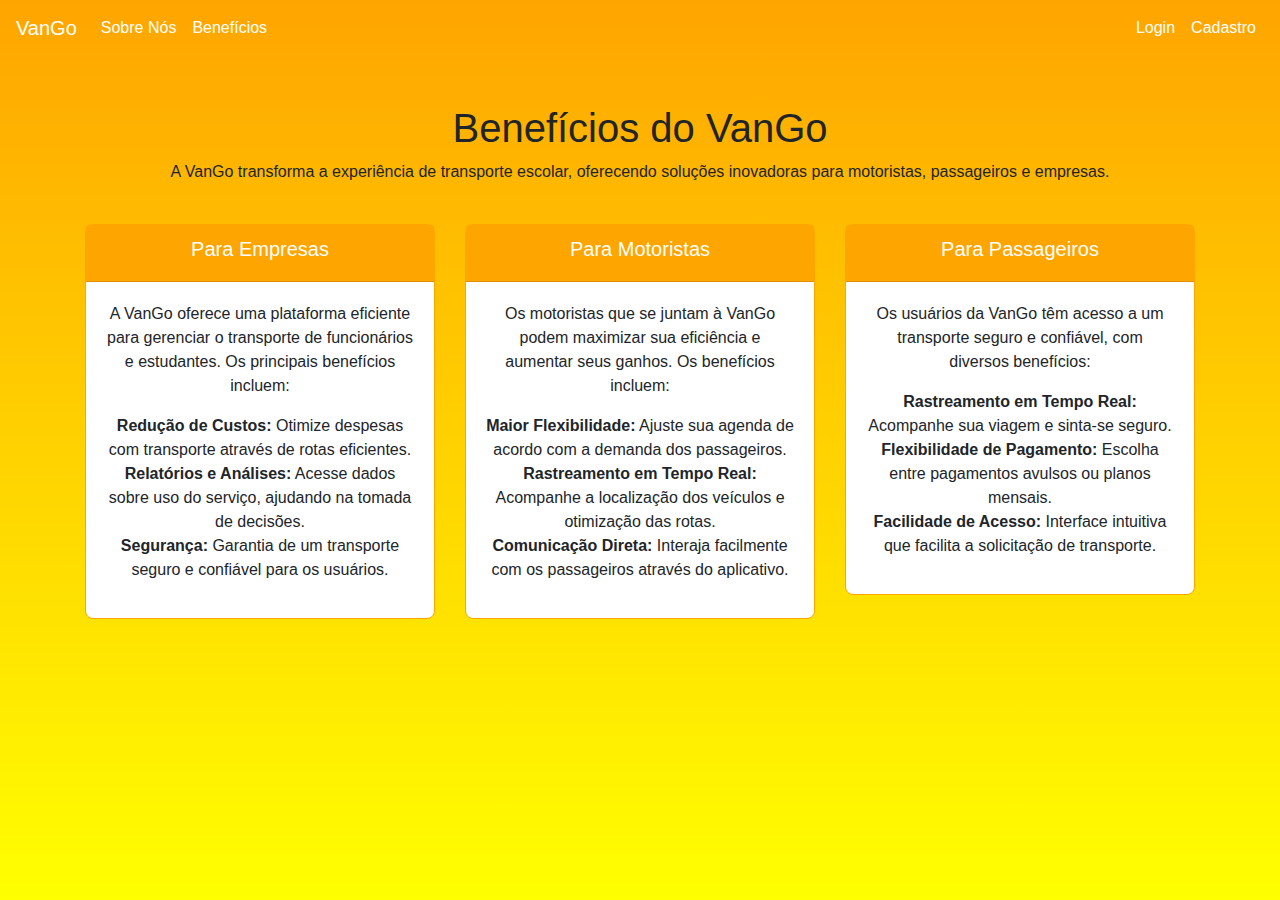
<file: beneficio.html>
<!DOCTYPE html>
<html lang="pt-BR">
<head>
    <meta charset="UTF-8">
    <meta name="viewport" content="width=device-width, initial-scale=1.0">
    <title>Benefícios - VanGo</title>
    <link rel="stylesheet" href="https://stackpath.bootstrapcdn.com/bootstrap/4.5.2/css/bootstrap.min.css">
    <link rel="stylesheet" href="style.css">
</head>
<body>
   
    <nav class="navbar navbar-expand-lg">
        <a class="navbar-brand" href="index.html"> VanGo </a>
        <button class="navbar-toggler" type="button" data-toggle="collapse" data-target="#navbarNav" aria-controls="navbarNav" aria-expanded="false" aria-label="Toggle navigation">
            <span class="navbar-toggler-icon"></span>
        </button>
        <div class="collapse navbar-collapse" id="navbarNav">
            <ul class="navbar-nav mr-auto">
                <li class="nav-item">
                    <a class="nav-link" href="sobrenos.html">Sobre Nós</a>
                </li>
                <li class="nav-item">
                    <a class="nav-link active" href="beneficio.html">Benefícios</a>
                </li>
            </ul>
            <ul class="navbar-nav">
                <li class="nav-item">
                    <a class="nav-link" href="login.html">Login</a>
                </li>
                <li class="nav-item">
                    <a class="nav-link" href="cadastro.html">Cadastro</a>
                </li>
            </ul>
        </div>
    </nav>

   
    <div class="container mt-5">
        <div class="row align-items-center">
            <div class="col-md-12 text-center">
                <h1>Benefícios do VanGo</h1>
                <p>A VanGo transforma a experiência de transporte escolar, oferecendo soluções inovadoras para motoristas, passageiros e empresas.</p>
            </div>
        </div>
        <div class="row mt-4">
            <div class="col-md-4 mb-4">
                <div class="card benefit-card text-center">
                    <div class="card-header">
                        <h5>Para Empresas</h5>
                    </div>
                    <div class="card-body">
                        <p>A VanGo oferece uma plataforma eficiente para gerenciar o transporte de funcionários e estudantes. Os principais benefícios incluem:</p>
                        <ul class="list-unstyled">
                            <li><strong>Redução de Custos:</strong> Otimize despesas com transporte através de rotas eficientes.</li>
                            <li><strong>Relatórios e Análises:</strong> Acesse dados sobre uso do serviço, ajudando na tomada de decisões.</li>
                            <li><strong>Segurança:</strong> Garantia de um transporte seguro e confiável para os usuários.</li>
                        </ul>
                    </div>
                </div>
            </div>

           
            <div class="col-md-4 mb-4">
                <div class="card benefit-card text-center">
                    <div class="card-header">
                        <h5>Para Motoristas</h5>
                    </div>
                    <div class="card-body">
                        <p>Os motoristas que se juntam à VanGo podem maximizar sua eficiência e aumentar seus ganhos. Os benefícios incluem:</p>
                        <ul class="list-unstyled">
                            <li><strong>Maior Flexibilidade:</strong> Ajuste sua agenda de acordo com a demanda dos passageiros.</li>
                            <li><strong>Rastreamento em Tempo Real:</strong> Acompanhe a localização dos veículos e otimização das rotas.</li>
                            <li><strong>Comunicação Direta:</strong> Interaja facilmente com os passageiros através do aplicativo.</li>
                        </ul>
                    </div>
                </div>
            </div>
            
            <div class="col-md-4 mb-4">
                <div class="card benefit-card text-center">
                    <div class="card-header">
                        <h5>Para Passageiros</h5>
                    </div>
                    <div class="card-body">
                        <p>Os usuários da VanGo têm acesso a um transporte seguro e confiável, com diversos benefícios:</p>
                        <ul class="list-unstyled">
                            <li><strong>Rastreamento em Tempo Real:</strong> Acompanhe sua viagem e sinta-se seguro.</li>
                            <li><strong>Flexibilidade de Pagamento:</strong> Escolha entre pagamentos avulsos ou planos mensais.</li>
                            <li><strong>Facilidade de Acesso:</strong> Interface intuitiva que facilita a solicitação de transporte.</li>
                        </ul>
                    </div>
                </div>
            </div>
        </div>
    </div>

    <script src="https://code.jquery.com/jquery-3.5.1.slim.min.js"></script>
    <script src="https://cdn.jsdelivr.net/npm/@popperjs/core@2.0.7/dist/umd/popper.min.js"></script>
    <script src="https://stackpath.bootstrapcdn.com/bootstrap/4.5.2/js/bootstrap.min.js"></script>
</body>
</html>
</file>
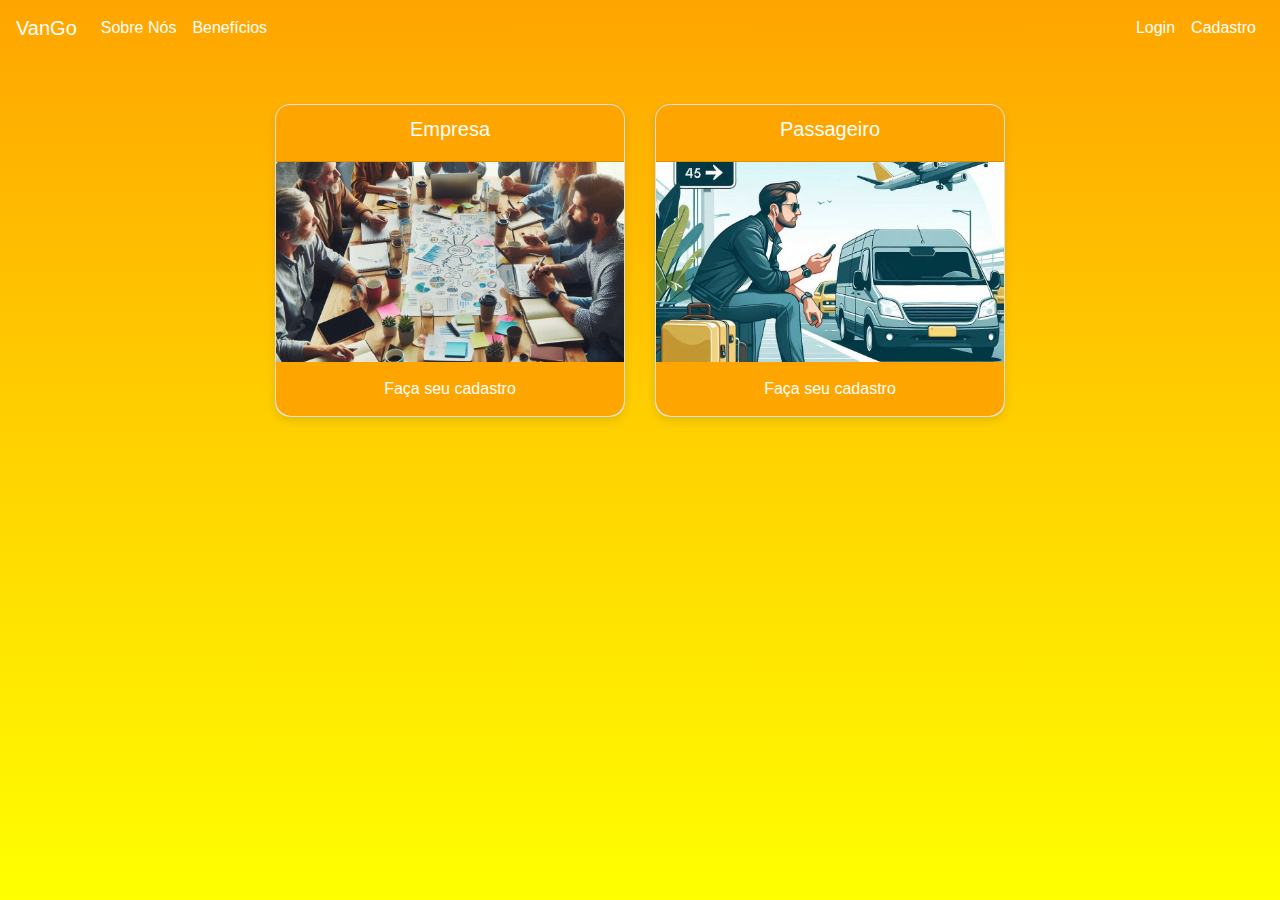
<file: cadastro.html>
<!DOCTYPE html>
<html lang="pt-BR">
<head>
    <meta charset="UTF-8">
    <meta name="viewport" content="width=device-width, initial-scale=1.0">
    <title>Cadastro - VanGo</title>
    <link rel="stylesheet" href="https://stackpath.bootstrapcdn.com/bootstrap/4.5.2/css/bootstrap.min.css">
    <link rel="stylesheet" href="style.css">
</head>
<body>
   
    <nav class="navbar navbar-expand-lg">
        <a class="navbar-brand" href="index.html"> VanGo </a>
        <button class="navbar-toggler" type="button" data-toggle="collapse" data-target="#navbarNav" aria-controls="navbarNav" aria-expanded="false" aria-label="Toggle navigation">
            <span class="navbar-toggler-icon"></span>
        </button>
        <div class="collapse navbar-collapse" id="navbarNav">
            <ul class="navbar-nav mr-auto">
                <li class="nav-item">
                    <a class="nav-link" href="sobrenos.html">Sobre Nós</a>
                </li>
                <li class="nav-item">
                    <a class="nav-link" href="beneficio.html">Benefícios</a>
                </li>
            </ul>
            <ul class="navbar-nav">
                <li class="nav-item">
                    <a class="nav-link" href="login.html">Login</a>
                </li>
                <li class="nav-item">
                    <a class="nav-link" href="cadastro.html">Cadastro</a>
                </li>
            </ul>
        </div>
    </nav>

 
    <div class="container mt-5">
        <div class="row justify-content-center">
            <div class="col-md-4 mb-4">
                <a href="#" class="text-decoration-none">
                    <div class="card text-center custom-card">
                        <div class="card-header">
                            <h5>Empresa</h5>
                        </div>
                        <img src="imagem/empresa.jpeg" class="card-img-top" alt="Imagem 1">
                        <div class="card-body bg-orange">
                            <p class="card-text">Faça seu cadastro</p>
                        </div>
                    </div>
                </a>
            </div>
            <div class="col-md-4 mb-4">
                <a href="#" class="text-decoration-none">
                    <div class="card text-center custom-card">
                        <div class="card-header">
                            <h5>Passageiro</h5>
                        </div>
                        <img src="imagem/passageiro.jpeg" class="card-img-top" alt="Imagem 3">
                        <div class="card-body bg-orange">
                            <p class="card-text">Faça seu cadastro</p>
                        </div>
                    </div>
                </a>
            </div>
        </div>
    </div>

    <script src="https://code.jquery.com/jquery-3.5.1.slim.min.js"></script>
    <script src="https://cdn.jsdelivr.net/npm/@popperjs/core@2.0.7/dist/umd/popper.min.js"></script>
    <script src="https://stackpath.bootstrapcdn.com/bootstrap/4.5.2/js/bootstrap.min.js"></script>
</body>
</html>
</file>
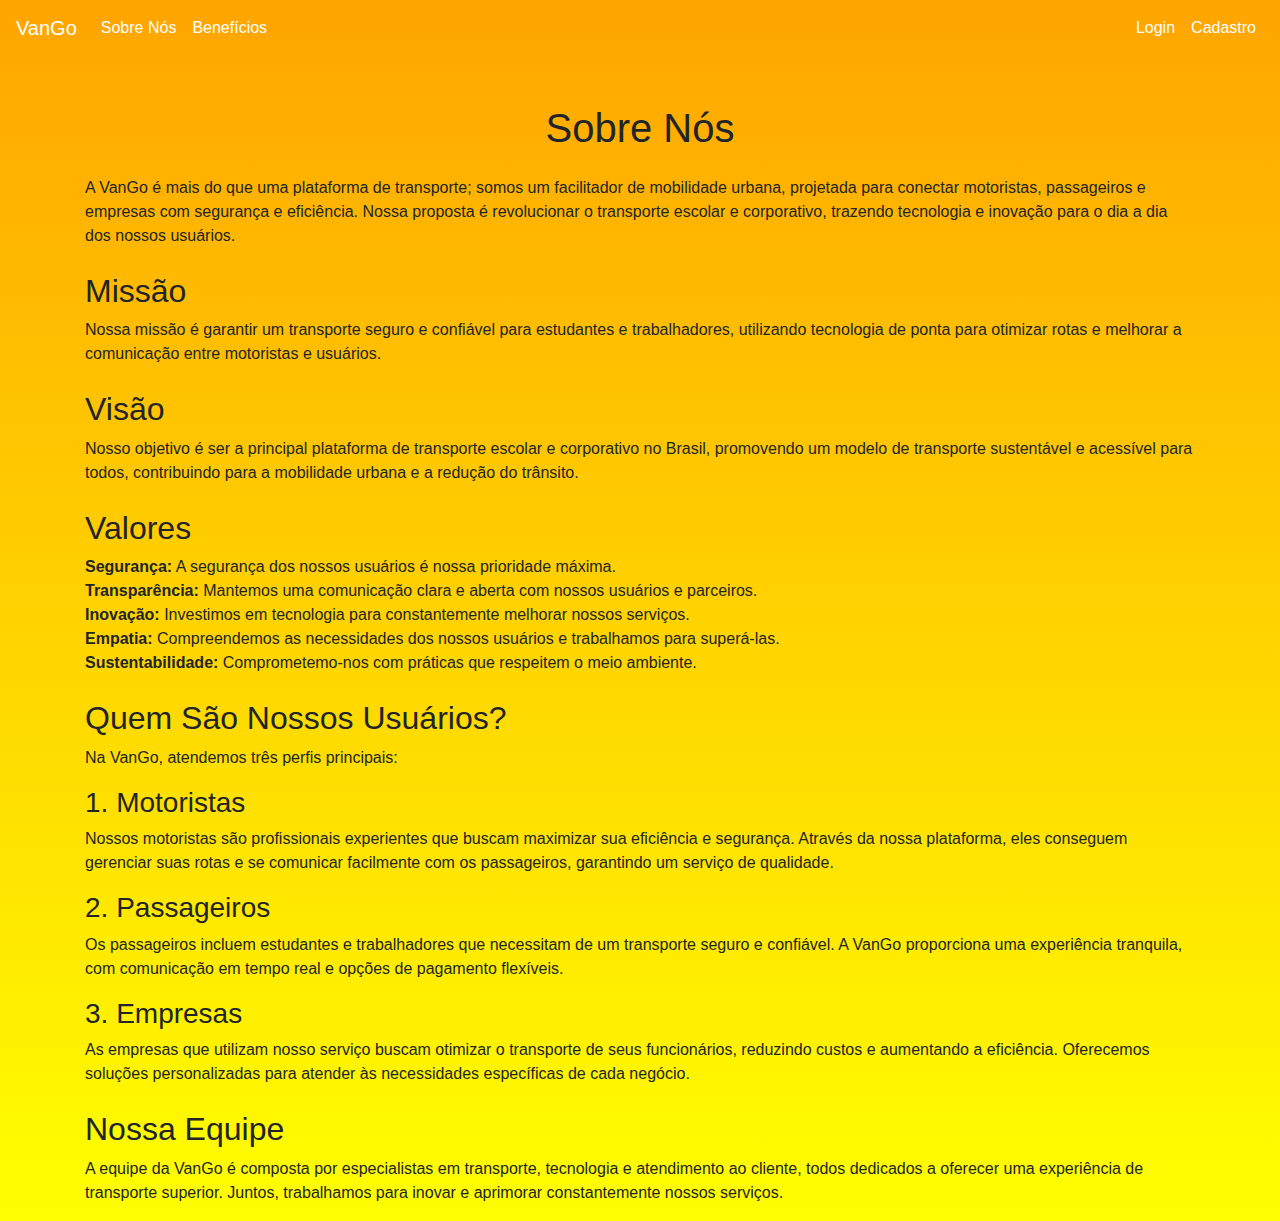
<file: sobrenos.html>
<!DOCTYPE html>
<html lang="pt-BR">
<head>
    <meta charset="UTF-8">
    <meta name="viewport" content="width=device-width, initial-scale=1.0">
    <title>Sobre Nós - VanGo</title>
    <link rel="stylesheet" href="https://stackpath.bootstrapcdn.com/bootstrap/4.5.2/css/bootstrap.min.css">
    <link rel="stylesheet" href="style.css"> 
</head>
<body>

    <nav class="navbar navbar-expand-lg">
        <a class="navbar-brand" href="index.html"> VanGo </a>
        <button class="navbar-toggler" type="button" data-toggle="collapse" data-target="#navbarNav" aria-controls="navbarNav" aria-expanded="false" aria-label="Toggle navigation">
            <span class="navbar-toggler-icon"></span>
        </button>
        <div class="collapse navbar-collapse" id="navbarNav">
            <ul class="navbar-nav mr-auto">
                <li class="nav-item">
                    <a class="nav-link" href="sobrenos.html">Sobre Nós</a>
                </li>
                <li class="nav-item">
                    <a class="nav-link" href="beneficio.html">Benefícios</a>
                </li>
            </ul>
            <ul class="navbar-nav">
                <li class="nav-item">
                    <a class="nav-link" href="login.html">Login</a>
                </li>
                <li class="nav-item">
                    <a class="nav-link" href="cadastro.html">Cadastro</a>
                </li>
            </ul>
        </div>
    </nav>

   
    <div class="container mt-5">
        <h1 class="text-center mb-4">Sobre Nós</h1>
        
        <div class="row">
            <div class="col-md-12">
                <p>A VanGo é mais do que uma plataforma de transporte; somos um facilitador de mobilidade urbana, projetada para conectar motoristas, passageiros e empresas com segurança e eficiência. Nossa proposta é revolucionar o transporte escolar e corporativo, trazendo tecnologia e inovação para o dia a dia dos nossos usuários.</p>
                
                <h2 class="mt-4">Missão</h2>
                <p>Nossa missão é garantir um transporte seguro e confiável para estudantes e trabalhadores, utilizando tecnologia de ponta para otimizar rotas e melhorar a comunicação entre motoristas e usuários.</p>

                <h2 class="mt-4">Visão</h2>
                <p>Nosso objetivo é ser a principal plataforma de transporte escolar e corporativo no Brasil, promovendo um modelo de transporte sustentável e acessível para todos, contribuindo para a mobilidade urbana e a redução do trânsito.</p>

                <h2 class="mt-4">Valores</h2>
                <ul class="list-unstyled">
                    <li><strong>Segurança:</strong> A segurança dos nossos usuários é nossa prioridade máxima.</li>
                    <li><strong>Transparência:</strong> Mantemos uma comunicação clara e aberta com nossos usuários e parceiros.</li>
                    <li><strong>Inovação:</strong> Investimos em tecnologia para constantemente melhorar nossos serviços.</li>
                    <li><strong>Empatia:</strong> Compreendemos as necessidades dos nossos usuários e trabalhamos para superá-las.</li>
                    <li><strong>Sustentabilidade:</strong> Comprometemo-nos com práticas que respeitem o meio ambiente.</li>
                </ul>

                <h2 class="mt-4">Quem São Nossos Usuários?</h2>
                <p>Na VanGo, atendemos três perfis principais:</p>

                <h3 class="mt-3">1. Motoristas</h3>
                <p>Nossos motoristas são profissionais experientes que buscam maximizar sua eficiência e segurança. Através da nossa plataforma, eles conseguem gerenciar suas rotas e se comunicar facilmente com os passageiros, garantindo um serviço de qualidade.</p>

                <h3 class="mt-3">2. Passageiros</h3>
                <p>Os passageiros incluem estudantes e trabalhadores que necessitam de um transporte seguro e confiável. A VanGo proporciona uma experiência tranquila, com comunicação em tempo real e opções de pagamento flexíveis.</p>

                <h3 class="mt-3">3. Empresas</h3>
                <p>As empresas que utilizam nosso serviço buscam otimizar o transporte de seus funcionários, reduzindo custos e aumentando a eficiência. Oferecemos soluções personalizadas para atender às necessidades específicas de cada negócio.</p>

                <h2 class="mt-4">Nossa Equipe</h2>
                <p>A equipe da VanGo é composta por especialistas em transporte, tecnologia e atendimento ao cliente, todos dedicados a oferecer uma experiência de transporte superior. Juntos, trabalhamos para inovar e aprimorar constantemente nossos serviços.</p>
            </div>
        </div>
    </div>

    <script src="https://code.jquery.com/jquery-3.5.1.slim.min.js"></script>
    <script src="https://cdn.jsdelivr.net/npm/@popperjs/core@2.0.7/dist/umd/popper.min.js"></script>
    <script src="https://stackpath.bootstrapcdn.com/bootstrap/4.5.2/js/bootstrap.min.js"></script>
</body>
</html>
</file>
<file: style.css>
/* Menu Superior */
.navbar-brand {
    color: white;
}

.navbar-brand:hover{
    color:#ffcc00
}

.navbar-nav .nav-link {
    color: white; 
}

.navbar-nav .nav-link:hover {
    color: #ffcc00; 
}

/* Body */
body {
    background: linear-gradient(to top, yellow, orange);
    min-height: 100vh;
}

.img-lateral {
    max-width: 100%; 
    height: auto; 
    width: 100%; 
}

/* Cards */
.custom-card {
    border-radius: 15px; 
    overflow: hidden; 
    transition: transform 0.2s, box-shadow 0.2s;
    box-shadow: 0 4px 10px rgba(0, 0, 0, 0.1); 
}

.custom-card:hover {
    transform: scale(1.05); 
    box-shadow: 0 8px 20px rgba(0, 0, 0, 0.2); 
}

.card-img-top {
    height: 200px; 
    object-fit: cover; 
}

.card-header {
    background-color: orange; 
    color: white; 
    font-weight: bold; 
}

.bg-orange {
    background-color: orange; 
    color: white; 
    padding: 15px; 
    border-radius: 0 0 15px 15px; 
}

.benefit-card {
    border: 1px solid orange;
    border-radius: 8px;
    transition: transform 0.2s;
}
.benefit-card:hover {
    transform: scale(1.05);
}

/* Login */
.login-container {
    max-width: 400px;
    margin: auto;
    padding: 30px;
    border-radius: 10px;
    background-color: white; 
    box-shadow: 0 0 15px rgba(0, 0, 0, 0.2); 
    margin-top: 100px; 
}

.login-title {
    text-align: center;
    margin-bottom: 20px;
    color: orange; 
}

.btn-login {
    background-color: orange; 
    color: white; 
}
</file>
